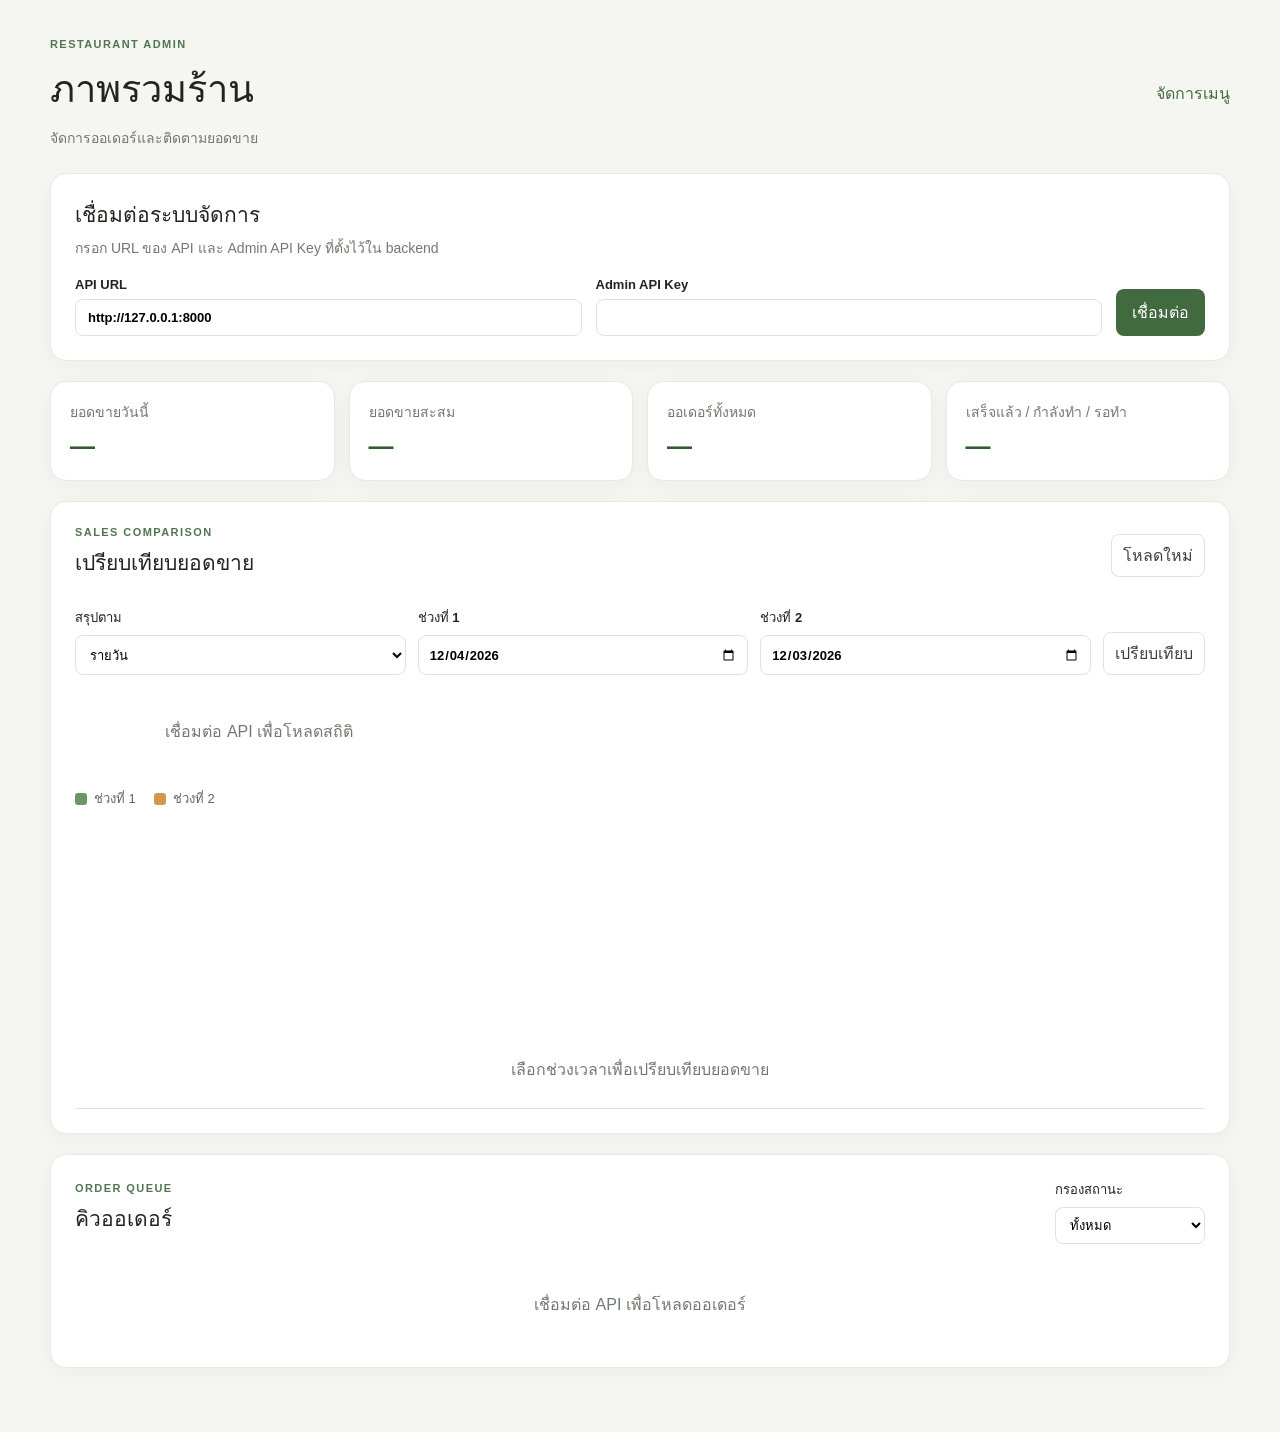
<file: frontend/admin/index.html>
<!doctype html>
<html lang="th">
<head>
  <meta charset="utf-8">
  <meta name="viewport" content="width=device-width, initial-scale=1">
  <meta http-equiv="refresh" content="0; url=dashboard.html">
  <title>Restaurant Admin</title>
</head>
<body>
  <p>กำลังเปิดหน้า Admin Dashboard... <a href="dashboard.html">คลิกที่นี่หากหน้าไม่เปิดอัตโนมัติ</a></p>
</body>
</html>
</file>
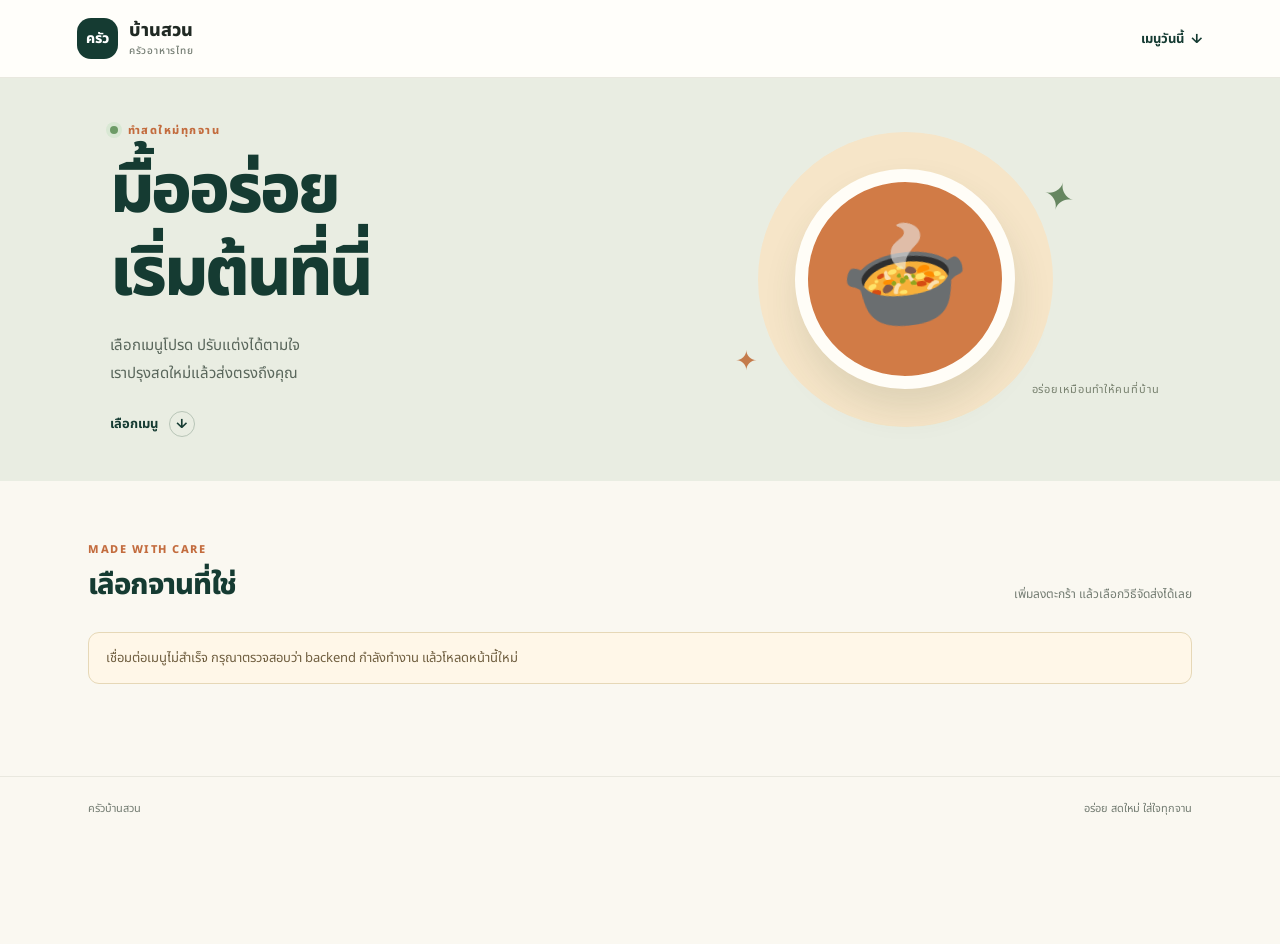
<file: frontend/customer/index.html>
<!DOCTYPE html>
<html lang="th">
<head>
    <meta charset="UTF-8">
    <meta name="viewport" content="width=device-width, initial-scale=1">
    <meta name="theme-color" content="#153b32">
    <title>สั่งอาหาร | ครัวบ้านสวน</title>
    <link rel="preconnect" href="https://fonts.googleapis.com">
    <link rel="preconnect" href="https://fonts.gstatic.com" crossorigin>
    <link href="https://fonts.googleapis.com/css2?family=DM+Sans:wght@400;500;600;700&family=Noto+Sans+Thai:wght@400;500;600;700;800&display=swap" rel="stylesheet">
    <link rel="stylesheet" href="style.css">
    <script src="app.js" defer></script>
</head>
<body>
    <header class="site-header">
        <a class="brand" href="./" aria-label="หน้าสั่งอาหาร">
            <span class="brand-mark" aria-hidden="true">ครัว</span>
            <span class="brand-name">บ้านสวน <small>ครัวอาหารไทย</small></span>
        </a>
        <a class="header-tag" href="#menu">เมนูวันนี้ <span aria-hidden="true">↓</span></a>
    </header>

    <main>
        <section class="hero">
            <div class="hero-copy">
                <p class="eyebrow"><span class="open-dot"></span> ทำสดใหม่ทุกจาน</p>
                <h1>มื้ออร่อย<br>เริ่มต้นที่นี่</h1>
                <p class="hero-description">เลือกเมนูโปรด ปรับแต่งได้ตามใจ<br>เราปรุงสดใหม่แล้วส่งตรงถึงคุณ</p>
                <a class="hero-link" href="#menu">เลือกเมนู <span aria-hidden="true">↓</span></a>
            </div>
            <div class="hero-art" aria-hidden="true">
                <div class="sun-disc"></div>
                <span class="food-emoji">🍲</span>
                <span class="art-leaf leaf-one">✦</span>
                <span class="art-leaf leaf-two">✦</span>
                <span class="art-caption">อร่อยเหมือนทำให้คนที่บ้าน</span>
            </div>
        </section>

        <section id="menu" class="menu-section">
            <div class="section-heading">
                <div>
                    <p class="eyebrow">MADE WITH CARE</p>
                    <h2>เลือกจานที่ใช่</h2>
                </div>
                <p class="section-hint">เพิ่มลงตะกร้า แล้วเลือกวิธีจัดส่งได้เลย</p>
            </div>
            <div id="menu-notice" class="menu-notice" role="status" aria-live="polite" hidden></div>
            <div id="menu-list" class="menu-grid" aria-live="polite"></div>
        </section>
    </main>

    <footer class="site-footer">
        <span>ครัวบ้านสวน</span>
        <span>อร่อย สดใหม่ ใส่ใจทุกจาน</span>
    </footer>

    <div id="cart-bar" class="cart-bar" hidden>
        <div class="cart-summary">
            <span class="cart-icon" aria-hidden="true">🛒</span>
            <span><strong id="cart-count">ตะกร้า (0)</strong><small>รวม <b id="cart-total">0 บาท</b></small></span>
        </div>
        <button id="open-checkout" class="button button-dark" type="button">ดูตะกร้า <span aria-hidden="true">→</span></button>
    </div>

    <div id="item-modal" class="modal-backdrop" hidden>
        <section class="modal-card" role="dialog" aria-modal="true" aria-labelledby="modal-item-name">
            <button class="modal-close" type="button" data-close-item aria-label="ปิด">×</button>
            <p class="eyebrow">ปรับแต่งเมนู</p>
            <h2 id="modal-item-name">ชื่อเมนู</h2>
            <p id="modal-item-price" class="modal-price"></p>
            <div class="field-block">
                <span class="field-label">จำนวน</span>
                <div class="quantity-picker">
                    <button type="button" data-quantity="-1" aria-label="ลดจำนวน">−</button>
                    <span id="modal-qty" aria-live="polite">1</span>
                    <button type="button" data-quantity="1" aria-label="เพิ่มจำนวน">+</button>
                </div>
            </div>
            <div class="field-block">
                <span class="field-label">เพิ่มความอร่อย <small>(ถ้ามี)</small></span>
                <div id="modal-options-list" class="option-list"></div>
            </div>
            <label class="field-block">
                <span class="field-label">ฝากบอกเชฟ <small>(ถ้ามี)</small></span>
                <input type="text" id="modal-note" maxlength="2000" placeholder="เช่น ไม่ใส่ผัก, เผ็ดน้อย">
            </label>
            <button id="add-to-cart" class="button button-green button-full" type="button">เพิ่มลงตะกร้า</button>
        </section>
    </div>

    <div id="checkout-modal" class="modal-backdrop" hidden>
        <section class="modal-card checkout-card" role="dialog" aria-modal="true" aria-labelledby="checkout-heading">
            <button class="modal-close" type="button" data-close-checkout aria-label="ปิด">×</button>
            <p class="eyebrow">เกือบได้อร่อยแล้ว</p>
            <h2 id="checkout-heading">ตรวจสอบออเดอร์</h2>
            <div id="checkout-items-list" class="checkout-items"></div>
            <div class="checkout-total"><span>ยอดรวม</span><strong id="checkout-total">0 บาท</strong></div>

            <form id="checkout-form" class="checkout-form">
                <h3>ข้อมูลจัดส่ง</h3>
                <label>ชื่อผู้สั่ง
                    <input type="text" id="cust-name" autocomplete="name" maxlength="255" placeholder="ชื่อ-นามสกุล" required>
                </label>
                <label>เบอร์โทรศัพท์
                    <input type="tel" id="cust-phone" autocomplete="tel" maxlength="50" placeholder="0812345678" required>
                </label>
                <label>ที่อยู่จัดส่ง
                    <textarea id="cust-address" autocomplete="street-address" maxlength="10000" placeholder="บ้านเลขที่ ซอย ถนน และจุดสังเกต" required></textarea>
                </label>
                <p id="checkout-error" class="form-error" role="alert" hidden></p>
                <div class="checkout-actions">
                    <button class="button button-light" type="button" data-close-checkout>กลับไปเลือก</button>
                    <button id="submit-order" class="button button-green" type="submit">ยืนยันออเดอร์ <span aria-hidden="true">→</span></button>
                </div>
            </form>
        </section>
    </div>

    <div id="success-modal" class="modal-backdrop" hidden>
        <section class="modal-card success-card" role="dialog" aria-modal="true" aria-labelledby="success-heading">
            <div class="success-icon" aria-hidden="true">✓</div>
            <p class="eyebrow">ORDER RECEIVED</p>
            <h2 id="success-heading">รับออเดอร์แล้ว!</h2>
            <p class="success-copy">หมายเลขออเดอร์ของคุณคือ <strong id="success-order-id"></strong></p>
            <div class="line-instructions">
                <div class="line-title"><span aria-hidden="true">💬</span><strong>ติดตามคิวผ่าน LINE</strong></div>
                <p>คัดลอกข้อความด้านล่าง แล้วส่งในแชต LINE ของร้าน เพื่อรับแจ้งสถานะและลำดับคิว</p>
                <div class="copy-message">
                    <code id="line-order-message"></code>
                    <button id="copy-line-message" class="button button-copy" type="button">คัดลอกข้อความ</button>
                </div>
                <p id="copy-feedback" class="copy-feedback" role="status" aria-live="polite"></p>
            </div>
            <button id="finish-order" class="button button-dark button-full" type="button">กลับไปเลือกเมนู</button>
        </section>
    </div>
</body>
</html>
</file>
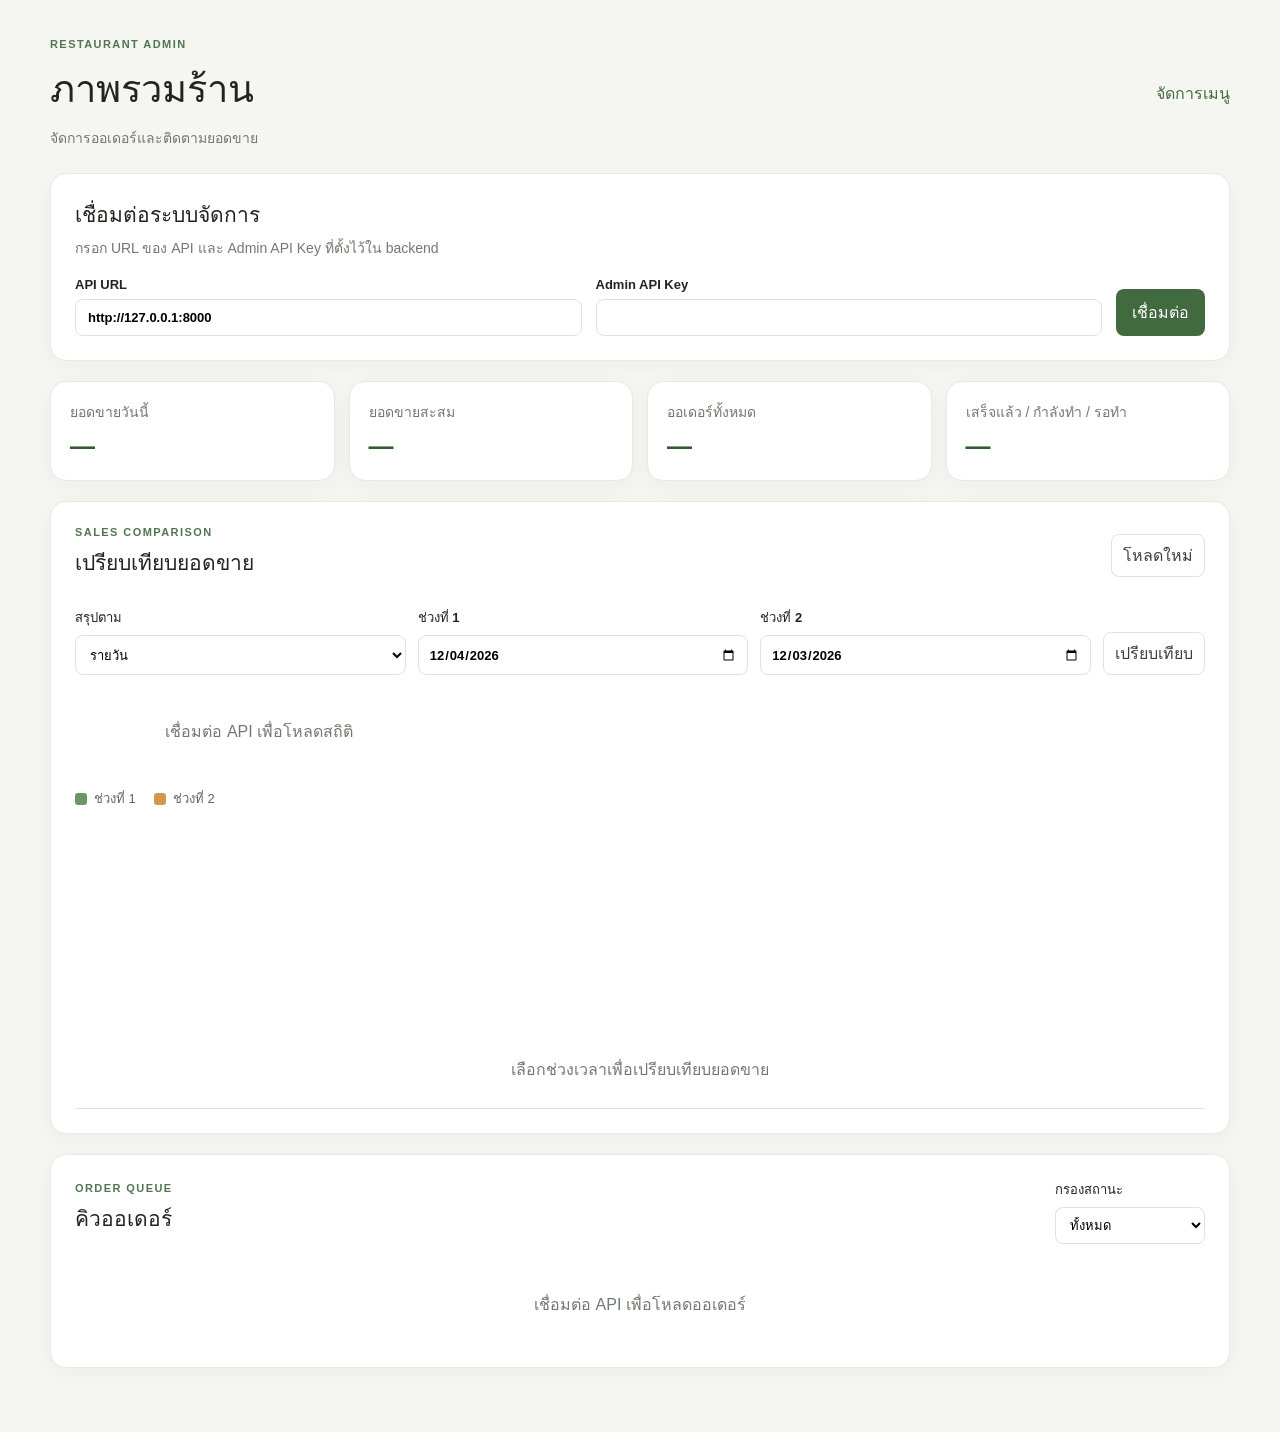
<file: frontend/admin/dashboard.html>
<!doctype html>
<html lang="th">
<head>
  <meta charset="utf-8">
  <meta name="viewport" content="width=device-width, initial-scale=1">
  <title>ภาพรวมร้าน | Restaurant Admin</title>
  <link rel="stylesheet" href="menu.css">
  <link rel="stylesheet" href="dashboard.css">
  <script src="dashboard.js" defer></script>
</head>
<body>
  <main class="layout">
    <header class="page-header">
      <div>
        <p class="eyebrow">RESTAURANT ADMIN</p>
        <h1>ภาพรวมร้าน</h1>
        <p class="muted">จัดการออเดอร์และติดตามยอดขาย</p>
      </div>
      <a class="back-link" href="./menu.html">จัดการเมนู</a>
    </header>

    <section class="panel access-panel" aria-labelledby="access-heading">
      <div>
        <h2 id="access-heading">เชื่อมต่อระบบจัดการ</h2>
        <p class="muted">กรอก URL ของ API และ Admin API Key ที่ตั้งไว้ใน backend</p>
      </div>
      <form id="connection-form" class="connection-form">
        <label>API URL
          <input id="api-url" type="url" placeholder="http://127.0.0.1:8000" required>
        </label>
        <label>Admin API Key
          <input id="admin-key" type="password" autocomplete="current-password" required>
        </label>
        <button type="submit">เชื่อมต่อ</button>
      </form>
    </section>

    <div id="notice" class="notice" role="status" aria-live="polite" hidden></div>

    <section class="stats-grid" aria-label="สถิติยอดขาย">
      <article class="panel stat-card">
        <p class="muted">ยอดขายวันนี้</p>
        <strong id="today-sales">—</strong>
      </article>
      <article class="panel stat-card">
        <p class="muted">ยอดขายสะสม</p>
        <strong id="total-sales">—</strong>
      </article>
      <article class="panel stat-card">
        <p class="muted">ออเดอร์ทั้งหมด</p>
        <strong id="total-orders">—</strong>
      </article>
      <article class="panel stat-card">
        <p class="muted">เสร็จแล้ว / กำลังทำ / รอทำ</p>
        <strong id="status-counts">—</strong>
      </article>
    </section>

    <section class="panel sales-panel" aria-labelledby="sales-heading">
      <div class="section-heading">
        <div>
          <p class="eyebrow">SALES COMPARISON</p>
          <h2 id="sales-heading">เปรียบเทียบยอดขาย</h2>
        </div>
        <button id="refresh-dashboard" class="button-secondary" type="button">โหลดใหม่</button>
      </div>
      <div class="comparison-controls">
        <label>สรุปตาม
          <select id="sales-period">
            <option value="daily">รายวัน</option>
            <option value="monthly">รายเดือน</option>
            <option value="yearly">รายปี</option>
          </select>
        </label>
        <label>ช่วงที่ 1
          <input id="first-period-date" type="date" required>
        </label>
        <label>ช่วงที่ 2
          <input id="second-period-date" type="date" required>
        </label>
        <button id="compare-sales" class="button-secondary" type="button">เปรียบเทียบ</button>
      </div>
      <div id="comparison-summary" class="comparison-summary">
        <p class="empty-state">เชื่อมต่อ API เพื่อโหลดสถิติ</p>
      </div>
      <div class="chart-legend" aria-label="คำอธิบายกราฟ">
        <span><i class="legend-first"></i>ช่วงที่ 1</span>
        <span><i class="legend-second"></i>ช่วงที่ 2</span>
      </div>
      <div class="chart-scroll">
        <div id="comparison-chart" class="comparison-chart">
          <p class="empty-state">เลือกช่วงเวลาเพื่อเปรียบเทียบยอดขาย</p>
        </div>
      </div>
    </section>

    <section class="panel orders-panel" aria-labelledby="orders-heading">
      <div class="section-heading">
        <div>
          <p class="eyebrow">ORDER QUEUE</p>
          <h2 id="orders-heading">คิวออเดอร์</h2>
        </div>
        <label class="status-filter">กรองสถานะ
          <select id="status-filter">
            <option value="">ทั้งหมด</option>
            <option value="pending">รอทำ</option>
            <option value="cooking">กำลังทำ</option>
            <option value="completed">เสร็จแล้ว</option>
            <option value="cancelled">ยกเลิก</option>
          </select>
        </label>
      </div>
      <div id="order-list" class="order-list">
        <p class="empty-state">เชื่อมต่อ API เพื่อโหลดออเดอร์</p>
      </div>
    </section>
  </main>
</body>
</html>
</file>
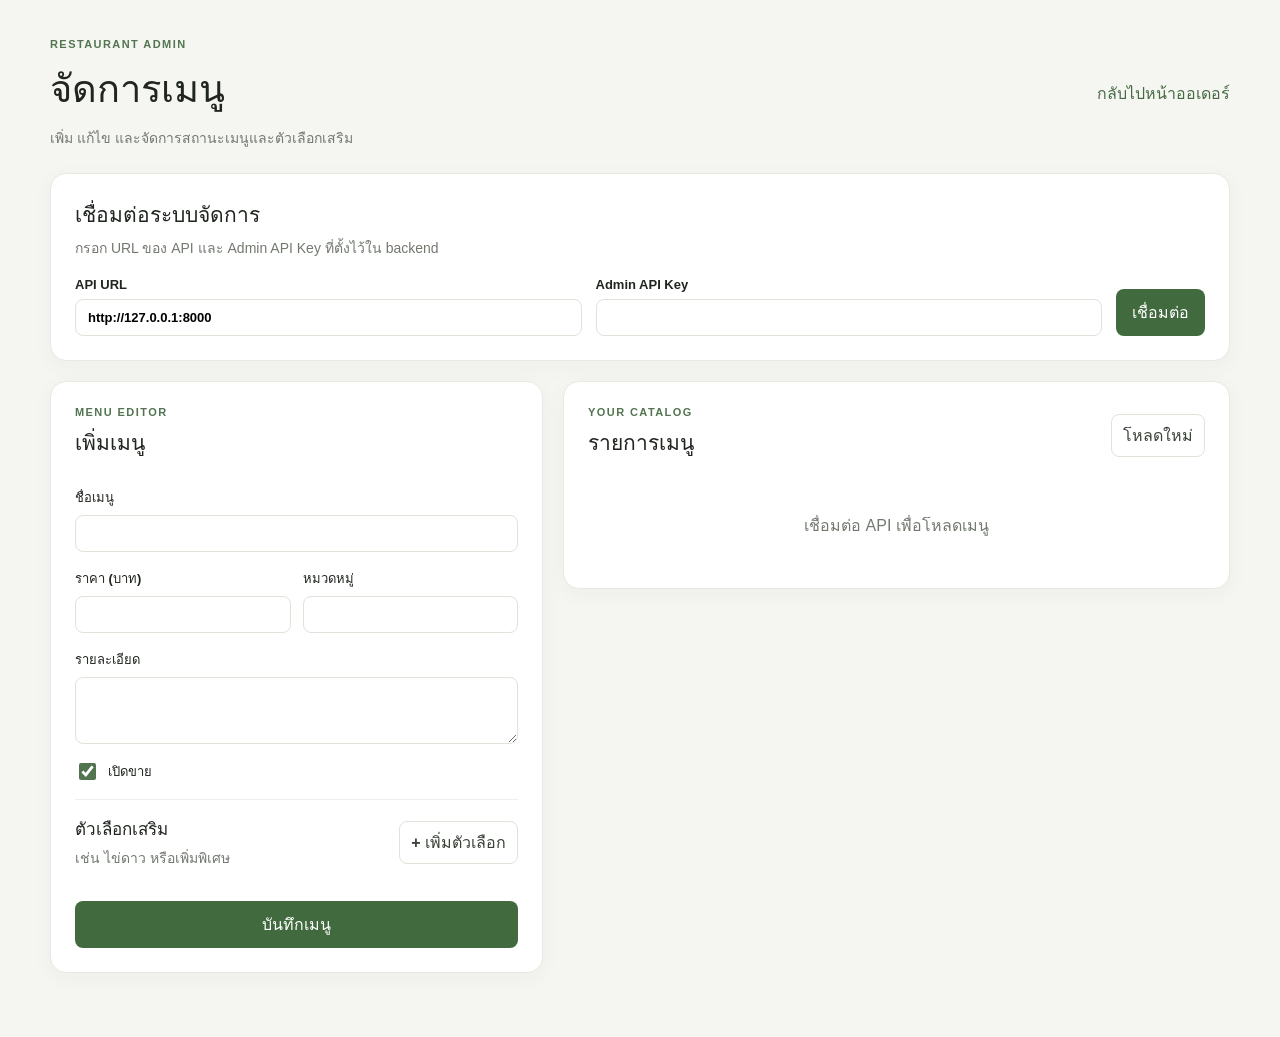
<file: frontend/admin/menu.html>
<!doctype html>
<html lang="th">
<head>
  <meta charset="utf-8">
  <meta name="viewport" content="width=device-width, initial-scale=1">
  <title>จัดการเมนู | Restaurant Admin</title>
  <link rel="stylesheet" href="menu.css">
  <script src="menu.js" defer></script>
</head>
<body>
  <main class="layout">
    <header class="page-header">
      <div>
        <p class="eyebrow">RESTAURANT ADMIN</p>
        <h1>จัดการเมนู</h1>
        <p class="muted">เพิ่ม แก้ไข และจัดการสถานะเมนูและตัวเลือกเสริม</p>
      </div>
      <a class="back-link" href="./dashboard.html">กลับไปหน้าออเดอร์</a>
    </header>

    <section class="panel access-panel" aria-labelledby="access-heading">
      <div>
        <h2 id="access-heading">เชื่อมต่อระบบจัดการ</h2>
        <p class="muted">กรอก URL ของ API และ Admin API Key ที่ตั้งไว้ใน backend</p>
      </div>
      <form id="connection-form" class="connection-form">
        <label>API URL
          <input id="api-url" type="url" placeholder="http://127.0.0.1:8000" required>
        </label>
        <label>Admin API Key
          <input id="admin-key" type="password" autocomplete="current-password" required>
        </label>
        <button type="submit">เชื่อมต่อ</button>
      </form>
    </section>

    <div id="notice" class="notice" role="status" aria-live="polite" hidden></div>

    <section class="content-grid">
      <section class="panel form-panel" aria-labelledby="form-heading">
        <div class="section-heading">
          <div>
            <p class="eyebrow">MENU EDITOR</p>
            <h2 id="form-heading">เพิ่มเมนู</h2>
          </div>
          <button id="new-item" class="button-secondary" type="button" hidden>เพิ่มเมนูใหม่</button>
        </div>
        <form id="menu-form">
          <label>ชื่อเมนู
            <input name="name" maxlength="255" required>
          </label>
          <div class="field-row">
            <label>ราคา (บาท)
              <input name="price" type="number" min="0" step="0.01" required>
            </label>
            <label>หมวดหมู่
              <input name="category" maxlength="100" required>
            </label>
          </div>
          <label>รายละเอียด
            <textarea name="description" rows="3" maxlength="10000"></textarea>
          </label>
          <label class="checkbox-label">
            <input name="available" type="checkbox" checked>
            เปิดขาย
          </label>

          <div class="options-heading">
            <div>
              <h3>ตัวเลือกเสริม</h3>
              <p class="muted">เช่น ไข่ดาว หรือเพิ่มพิเศษ</p>
            </div>
            <button id="add-option" class="button-secondary" type="button">+ เพิ่มตัวเลือก</button>
          </div>
          <div id="options-list" class="options-list"></div>
          <button id="save-menu" class="primary-button" type="submit">บันทึกเมนู</button>
        </form>
      </section>

      <section class="panel menu-panel" aria-labelledby="menu-heading">
        <div class="section-heading">
          <div>
            <p class="eyebrow">YOUR CATALOG</p>
            <h2 id="menu-heading">รายการเมนู</h2>
          </div>
          <button id="refresh-menu" class="button-secondary" type="button">โหลดใหม่</button>
        </div>
        <div id="menu-list" class="menu-list">
          <p class="empty-state">เชื่อมต่อ API เพื่อโหลดเมนู</p>
        </div>
      </section>
    </section>
  </main>
</body>
</html>
</file>
<file: frontend/customer/style.css>
:root {
    color-scheme: light;
    --ink: #202923;
    --muted: #737c72;
    --green: #153b32;
    --green-light: #e9f0e8;
    --cream: #faf8f1;
    --line: #e9e8df;
    --orange: #c36c3e;
    font-family: "Noto Sans Thai", "DM Sans", sans-serif;
}

* { box-sizing: border-box; }
html { scroll-behavior: smooth; }
body { min-width: 320px; margin: 0; padding-bottom: 104px; background: var(--cream); color: var(--ink); }
button, input, textarea { font: inherit; }
button, a { -webkit-tap-highlight-color: transparent; }
button { cursor: pointer; }
button:focus-visible, a:focus-visible, input:focus-visible, textarea:focus-visible {
    outline: 3px solid #d3a36f;
    outline-offset: 3px;
}

.site-header {
    display: flex;
    height: 78px;
    align-items: center;
    justify-content: space-between;
    padding: 0 max(6vw, calc((100vw - 1160px) / 2));
    background: #fffefa;
    border-bottom: 1px solid var(--line);
}
.brand { display: flex; align-items: center; gap: 11px; color: var(--ink); text-decoration: none; }
.brand-mark {
    display: grid;
    width: 41px;
    height: 41px;
    place-items: center;
    border-radius: 14px;
    background: var(--green);
    color: #fff;
    font-size: 14px;
    font-weight: 800;
}
.brand-name { font-size: 18px; font-weight: 800; line-height: 1.2; }
.brand-name small { display: block; margin-top: 3px; color: var(--muted); font-size: 10px; font-weight: 500; letter-spacing: .08em; }
.header-tag { color: var(--green); font-size: 13px; font-weight: 700; text-decoration: none; }
.header-tag span { padding-left: 4px; }

.hero {
    position: relative;
    display: grid;
    min-height: 360px;
    grid-template-columns: 1fr 1fr;
    align-items: center;
    overflow: hidden;
    padding: 44px max(8vw, calc((100vw - 1060px) / 2));
    background: #e9ede2;
}
.hero-copy { position: relative; z-index: 1; }
.eyebrow { margin: 0 0 12px; color: var(--orange); font-size: 11px; font-weight: 800; letter-spacing: .14em; }
.open-dot { display: inline-block; width: 8px; height: 8px; margin-right: 5px; border-radius: 50%; background: #6d9b67; box-shadow: 0 0 0 4px #d9e8d4; }
.hero h1 { margin: 0; color: var(--green); font-size: clamp(43px, 6vw, 68px); font-weight: 800; letter-spacing: -.045em; line-height: 1.22; }
.hero-description { margin: 15px 0 22px; color: #59665b; font-size: 15px; line-height: 1.9; }
.hero-link { display: inline-flex; align-items: center; gap: 11px; color: var(--green); font-size: 13px; font-weight: 700; text-decoration: none; }
.hero-link span { display: grid; width: 26px; height: 26px; place-items: center; border: 1px solid #b8c5b7; border-radius: 50%; }
.hero-art { position: relative; display: grid; min-height: 270px; place-items: center; }
.sun-disc { position: absolute; width: min(295px, 70vw); aspect-ratio: 1; border-radius: 50%; background: #f6e5c8; }
.food-emoji { position: relative; z-index: 1; display: grid; width: 220px; height: 220px; place-items: center; border: 13px solid #fffdf7; border-radius: 50%; background: #d17b46; box-shadow: 0 20px 35px #35503b20; font-size: 105px; transform: rotate(-8deg); }
.art-leaf { position: absolute; z-index: 2; color: #668660; font-size: 38px; }
.leaf-one { top: 26px; right: 18%; transform: rotate(16deg); }
.leaf-two { bottom: 32px; left: 18%; color: #c47b4b; font-size: 27px; }
.art-caption { position: absolute; right: 2%; bottom: 16px; color: #78816f; font-size: 11px; letter-spacing: .08em; }

.menu-section { max-width: 1160px; margin: 0 auto; padding: 60px 28px 76px; }
.section-heading { display: flex; align-items: end; justify-content: space-between; gap: 20px; margin-bottom: 25px; }
.section-heading .eyebrow { margin-bottom: 5px; }
.section-heading h2, .modal-card h2 { margin: 0; color: var(--green); font-size: 29px; font-weight: 800; letter-spacing: -.03em; }
.section-hint { margin: 0 0 4px; color: var(--muted); font-size: 12px; }
.menu-grid { display: grid; grid-template-columns: repeat(3, minmax(0, 1fr)); gap: 18px; }
.menu-card { overflow: hidden; border: 1px solid var(--line); border-radius: 17px; background: #fffefa; box-shadow: 0 5px 20px #25392908; transition: transform .18s ease, box-shadow .18s ease; }
.menu-card:hover { transform: translateY(-3px); box-shadow: 0 12px 28px #25392912; }
.dish-art { display: grid; height: 142px; place-items: center; overflow: hidden; background: #f1e8d6; }
.menu-card:nth-child(4n + 2) .dish-art { background: #e6ece0; }
.menu-card:nth-child(4n + 3) .dish-art { background: #f3e4df; }
.menu-card:nth-child(4n + 4) .dish-art { background: #e6eaf0; }
.dish-art span { display: grid; width: 98px; height: 98px; place-items: center; border: 6px solid #fffef9; border-radius: 50%; background: #d27c4d; box-shadow: 0 10px 20px #2933281a; font-size: 48px; transition: transform .2s ease; }
.menu-card:hover .dish-art span { transform: rotate(-8deg) scale(1.06); }
.menu-card:nth-child(4n + 2) .dish-art span { background: #708d67; }
.menu-card:nth-child(4n + 3) .dish-art span { background: #bc6c56; }
.menu-card:nth-child(4n + 4) .dish-art span { background: #6b8292; }
.menu-card-body { padding: 17px; }
.menu-category { display: inline-block; margin-bottom: 7px; color: var(--orange); font-size: 10px; font-weight: 800; letter-spacing: .08em; }
.menu-card h3 { margin: 0; font-size: 17px; font-weight: 700; }
.menu-description { min-height: 39px; margin: 6px 0 15px; color: var(--muted); font-size: 12px; line-height: 1.7; }
.menu-card-bottom { display: flex; align-items: center; justify-content: space-between; gap: 10px; }
.menu-price { color: var(--green); font-family: "DM Sans", sans-serif; font-size: 17px; font-weight: 700; }
.button {
    display: inline-flex;
    min-height: 43px;
    align-items: center;
    justify-content: center;
    gap: 10px;
    padding: 10px 17px;
    border: 0;
    border-radius: 10px;
    font-size: 13px;
    font-weight: 700;
    transition: background .15s ease, transform .15s ease;
}
.button:hover:not(:disabled) { transform: translateY(-1px); }
.button:disabled { cursor: wait; opacity: .65; }
.button-small { min-height: 36px; padding: 7px 13px; border: 1px solid #d9e1d6; background: #f4f7f1; color: var(--green); }
.button-small:hover { background: var(--green-light); }
.button-dark { background: var(--green); color: white; }
.button-dark:hover { background: #225546; }
.button-green { background: #51764d; color: white; }
.button-green:hover { background: #3d633a; }
.button-light { background: #f0f1eb; color: #455048; }
.button-full { width: 100%; }
.menu-notice { margin: 16px 0; padding: 15px 17px; border: 1px solid #e6d8b7; border-radius: 11px; background: #fff7e8; color: #705f40; font-size: 13px; }
.empty-menu { grid-column: 1 / -1; padding: 50px 20px; border: 1px dashed #d9dbd1; border-radius: 15px; color: var(--muted); text-align: center; }
.site-footer { display: flex; justify-content: space-between; padding: 23px max(6vw, calc((100vw - 1104px) / 2)); border-top: 1px solid var(--line); color: var(--muted); font-size: 11px; }

.cart-bar {
    position: fixed;
    z-index: 5;
    right: 0;
    bottom: 0;
    left: 0;
    display: flex;
    max-width: 650px;
    min-height: 78px;
    align-items: center;
    justify-content: space-between;
    gap: 18px;
    margin: 0 auto;
    padding: 12px 20px max(12px, env(safe-area-inset-bottom));
    border: 1px solid #e8e8df;
    border-bottom: 0;
    border-radius: 18px 18px 0 0;
    background: #fffefa;
    box-shadow: 0 -8px 35px #17231c14;
}
.cart-summary { display: flex; align-items: center; gap: 11px; }
.cart-icon { display: grid; width: 41px; height: 41px; place-items: center; border-radius: 13px; background: #eef3e9; font-size: 19px; }
.cart-summary strong, .cart-summary small { display: block; }
.cart-summary strong { font-size: 13px; }
.cart-summary small { margin-top: 2px; color: var(--muted); font-size: 11px; }
.cart-summary small b { color: var(--green); }

.modal-backdrop[hidden], .cart-bar[hidden] { display: none; }
.modal-backdrop { position: fixed; z-index: 10; inset: 0; display: grid; align-items: center; justify-items: center; overflow-y: auto; padding: 22px; background: #15241dd1; backdrop-filter: blur(4px); }
.modal-card { position: relative; width: min(100%, 480px); max-height: min(90vh, 850px); overflow-y: auto; padding: 29px; border: 1px solid #eeece4; border-radius: 20px; background: #fffefa; box-shadow: 0 25px 80px #101b1660; }
.modal-close { position: absolute; top: 15px; right: 16px; display: grid; width: 34px; height: 34px; place-items: center; border: 0; border-radius: 50%; background: #f1f1eb; color: var(--ink); font-size: 23px; }
.modal-card > .eyebrow { margin-top: 5px; }
.modal-price { margin: 7px 0 22px; color: var(--green); font-family: "DM Sans", sans-serif; font-size: 17px; font-weight: 700; }
.field-block { display: block; margin: 18px 0; }
.field-label { display: block; margin-bottom: 8px; font-size: 13px; font-weight: 700; }
.field-label small { color: var(--muted); font-weight: 400; }
.quantity-picker { display: inline-flex; align-items: center; gap: 15px; padding: 4px; border: 1px solid var(--line); border-radius: 10px; background: white; }
.quantity-picker button { width: 35px; height: 35px; border: 0; border-radius: 7px; background: #f0f2eb; color: var(--green); font-size: 20px; font-weight: 700; }
.quantity-picker span { min-width: 20px; font-weight: 700; text-align: center; }
.option-list { display: grid; gap: 8px; }
.option-row { display: flex; align-items: center; gap: 9px; padding: 11px 12px; border: 1px solid var(--line); border-radius: 9px; font-size: 13px; }
.option-row input { accent-color: var(--green); }
.option-price { margin-left: auto; color: var(--muted); font-family: "DM Sans", sans-serif; font-size: 12px; }
.field-block > input, .checkout-form input, .checkout-form textarea {
    width: 100%;
    min-height: 45px;
    padding: 11px 12px;
    border: 1px solid #dfe2d9;
    border-radius: 9px;
    background: white;
    color: var(--ink);
    font-size: 13px;
}
.field-block > input::placeholder, .checkout-form input::placeholder, .checkout-form textarea::placeholder { color: #a2a69d; }
.checkout-card { width: min(100%, 540px); }
.checkout-items { display: grid; gap: 0; margin-top: 17px; border-top: 1px solid var(--line); }
.checkout-line { display: flex; justify-content: space-between; gap: 16px; padding: 12px 0; border-bottom: 1px solid var(--line); font-size: 13px; }
.checkout-line-name { font-weight: 700; }
.checkout-line-detail { display: block; margin-top: 3px; color: var(--muted); font-size: 11px; font-weight: 400; }
.checkout-line-price { white-space: nowrap; font-family: "DM Sans", sans-serif; font-weight: 700; }
.remove-item { display: block; margin: 5px 0 0; padding: 0; border: 0; background: transparent; color: #b04c40; font-size: 11px; text-align: left; }
.checkout-total { display: flex; justify-content: space-between; margin: 14px 0 18px; color: var(--green); font-size: 14px; }
.checkout-total strong { font-family: "DM Sans", sans-serif; font-size: 18px; }
.checkout-form { display: grid; gap: 12px; padding-top: 17px; border-top: 1px solid var(--line); }
.checkout-form h3 { margin: 0 0 1px; font-size: 15px; }
.checkout-form label { display: grid; gap: 5px; color: #535e54; font-size: 11px; font-weight: 700; }
.checkout-form textarea { min-height: 74px; resize: vertical; }
.checkout-actions { display: grid; grid-template-columns: .8fr 1.2fr; gap: 9px; margin-top: 4px; }
.form-error { margin: 0; color: #b3362d; font-size: 12px; }

.success-card { width: min(100%, 470px); text-align: center; }
.success-icon { display: grid; width: 56px; height: 56px; place-items: center; margin: 0 auto 15px; border-radius: 50%; background: #eaf3e5; color: #4e7846; font-size: 28px; font-weight: 700; }
.success-card > .eyebrow { margin-bottom: 5px; }
.success-card h2 { font-size: 28px; }
.success-copy { margin: 9px 0 20px; color: var(--muted); font-size: 13px; }
.success-copy strong { color: var(--green); font-family: "DM Sans", sans-serif; font-size: 18px; }
.line-instructions { margin-bottom: 17px; padding: 17px; border: 1px solid #cfe4d4; border-radius: 13px; background: #f1f8f1; text-align: left; }
.line-title { display: flex; align-items: center; gap: 8px; color: #27633d; font-size: 14px; }
.line-instructions > p { margin: 9px 0 12px; color: #5f7064; font-size: 12px; line-height: 1.7; }
.copy-message { display: grid; grid-template-columns: 1fr; gap: 9px; }
.copy-message code { display: block; overflow-wrap: anywhere; padding: 12px; border: 1px dashed #b8d3bd; border-radius: 9px; background: white; color: #25392b; font-family: "DM Sans", "Noto Sans Thai", sans-serif; font-size: 15px; font-weight: 700; text-align: center; }
.button-copy { min-height: 40px; background: #2d7546; color: white; }
.button-copy:hover { background: #235f38; }
.copy-feedback { min-height: 16px; margin: 5px 0 0 !important; color: #27633d !important; font-size: 11px !important; text-align: center; }

@media (max-width: 760px) {
    .hero { min-height: 325px; padding: 37px 7vw; }
    .hero-art { min-height: 220px; }
    .food-emoji { width: 175px; height: 175px; font-size: 82px; }
    .menu-grid { grid-template-columns: repeat(2, minmax(0, 1fr)); gap: 13px; }
    .menu-section { padding: 43px 20px 60px; }
    .dish-art { height: 125px; }
}
@media (max-width: 520px) {
    body { padding-bottom: 94px; }
    .site-header { height: 65px; padding: 0 18px; }
    .brand-mark { width: 37px; height: 37px; }
    .brand-name { font-size: 16px; }
    .hero { min-height: 310px; grid-template-columns: 1.08fr .92fr; padding: 31px 19px; }
    .hero h1 { font-size: clamp(38px, 11vw, 51px); }
    .hero-description { font-size: 12px; }
    .hero-art { min-height: 195px; }
    .sun-disc { width: 170px; }
    .food-emoji { width: 142px; height: 142px; border-width: 9px; font-size: 67px; }
    .leaf-one { right: 4%; }
    .leaf-two { bottom: 14px; left: 0; }
    .art-caption { right: 0; bottom: 0; max-width: 120px; font-size: 8px; text-align: right; }
    .section-heading { align-items: flex-start; flex-direction: column; gap: 4px; margin-bottom: 18px; }
    .section-heading h2 { font-size: 25px; }
    .section-hint { font-size: 11px; }
    .menu-section { padding: 38px 15px 48px; }
    .menu-grid { gap: 10px; }
    .dish-art { height: 103px; }
    .dish-art span { width: 73px; height: 73px; border-width: 5px; font-size: 37px; }
    .menu-card-body { padding: 11px; }
    .menu-card h3 { font-size: 14px; line-height: 1.45; }
    .menu-description { min-height: 34px; margin: 5px 0 10px; font-size: 10px; }
    .menu-category { margin-bottom: 5px; font-size: 9px; }
    .menu-card-bottom { align-items: flex-start; flex-direction: column; gap: 8px; }
    .menu-price { font-size: 15px; }
    .button-small { width: 100%; min-height: 33px; padding: 5px; font-size: 11px; }
    .site-footer { padding: 18px; font-size: 9px; }
    .cart-bar { min-height: 72px; padding: 9px 14px max(9px, env(safe-area-inset-bottom)); }
    .cart-bar > .button { min-height: 41px; padding: 9px 13px; }
    .modal-backdrop { align-items: end; padding: 0; }
    .modal-card { max-height: 90dvh; padding: 25px 20px max(21px, env(safe-area-inset-bottom)); border-radius: 20px 20px 0 0; }
    .success-card { margin-top: auto; }
    .checkout-actions { grid-template-columns: 1fr 1.2fr; }
    .checkout-actions .button { padding-inline: 10px; font-size: 12px; }
}

@media (prefers-reduced-motion: reduce) {
    *, *::before, *::after { scroll-behavior: auto !important; transition-duration: .01ms !important; }
}
</file>
<file: frontend/admin/menu.css>
:root {
  color-scheme: light;
  font-family: "Segoe UI", Tahoma, sans-serif;
  color: #20251f;
  background: #f5f6f2;
  font-synthesis: none;
  text-rendering: optimizeLegibility;
}

* { box-sizing: border-box; }

body { margin: 0; }

button, input, textarea { font: inherit; }

button { cursor: pointer; }

.layout {
  width: min(1180px, calc(100% - 36px));
  margin: 38px auto 64px;
}

.page-header, .section-heading, .menu-card-heading, .options-heading, .card-actions {
  display: flex;
  align-items: center;
  justify-content: space-between;
  gap: 16px;
}

.page-header { margin-bottom: 24px; }

h1, h2, h3, p { margin-top: 0; }
h1 { margin-bottom: 8px; font-size: clamp(28px, 4vw, 38px); }
h2 { margin-bottom: 6px; font-size: 21px; }
h3 { margin-bottom: 0; font-size: 17px; }

.eyebrow {
  margin-bottom: 8px;
  color: #527550;
  font-size: 11px;
  font-weight: 800;
  letter-spacing: .13em;
}

.muted, .empty-state { color: #72796f; }
.muted { margin-bottom: 0; font-size: 14px; }

.back-link { color: #466a43; font-weight: 650; text-decoration: none; }
.back-link:hover { text-decoration: underline; }

.panel {
  padding: 24px;
  border: 1px solid #e7e9e2;
  border-radius: 16px;
  background: #fff;
  box-shadow: 0 5px 22px #27351a0a;
}

.access-panel { margin-bottom: 20px; }

.connection-form {
  display: grid;
  grid-template-columns: 1fr 1fr auto;
  align-items: end;
  gap: 14px;
  margin-top: 18px;
}

label { display: grid; gap: 7px; font-size: 13px; font-weight: 650; }

input:not([type="checkbox"]), textarea {
  width: 100%;
  min-width: 0;
  padding: 10px 12px;
  border: 1px solid #dfe3d9;
  border-radius: 8px;
  background: #fff;
}

input:focus, textarea:focus {
  outline: 2px solid #83a77e;
  outline-offset: 1px;
}

textarea { resize: vertical; }

.content-grid {
  display: grid;
  grid-template-columns: minmax(300px, .85fr) minmax(380px, 1.15fr);
  align-items: start;
  gap: 20px;
}

.section-heading { margin-bottom: 22px; }
.form-panel form { display: grid; gap: 16px; }
.field-row { display: grid; grid-template-columns: 1fr 1fr; gap: 12px; }
.checkbox-label { display: flex; align-items: center; gap: 9px; }
.checkbox-label input { width: 17px; height: 17px; accent-color: #527550; }

.options-heading {
  padding-top: 15px;
  border-top: 1px solid #edf0e9;
}

.options-heading h3 { margin-bottom: 5px; }
.options-list { display: grid; gap: 10px; }

.option-row {
  display: grid;
  grid-template-columns: minmax(100px, 1fr) 105px auto;
  align-items: end;
  gap: 9px;
  padding: 12px;
  border: 1px solid #edf0e9;
  border-radius: 10px;
  background: #fbfcfa;
}

.option-row label { font-size: 12px; }
.option-row input { padding: 8px 9px; }

.primary-button, .connection-form > button {
  padding: 11px 16px;
  border: 0;
  border-radius: 8px;
  background: #416a3f;
  color: white;
  font-weight: 700;
}

.primary-button:hover, .connection-form > button:hover { background: #335631; }

.button-secondary, .button-danger, .remove-option {
  padding: 8px 11px;
  border: 1px solid #dfe3d9;
  border-radius: 8px;
  background: #fff;
  color: #394237;
  font-weight: 650;
}

.button-secondary:hover { background: #f3f6f0; }
.button-danger, .remove-option { border-color: #efd7d1; color: #a1392b; }
.button-danger:hover, .remove-option:hover { background: #fff6f3; }
.remove-option { padding: 8px; }

.menu-list { display: grid; gap: 12px; }

.menu-card {
  padding: 16px;
  border: 1px solid #e9ece5;
  border-radius: 12px;
}

.menu-card-heading { align-items: baseline; }
.menu-card-heading strong { color: #416a3f; white-space: nowrap; }
.menu-card .muted { margin: 6px 0 10px; }
.menu-card > p:not(.muted) { margin-bottom: 8px; font-size: 14px; }
.option-summary { color: #626a5d; font-size: 13px !important; }
.card-actions { justify-content: flex-start; margin-top: 12px; }
.empty-state { margin: 0; padding: 26px 12px; text-align: center; }

.notice {
  margin-bottom: 18px;
  padding: 12px 15px;
  border: 1px solid #cfe2c9;
  border-radius: 9px;
  background: #f0f7ed;
  color: #335d30;
}

.notice.error {
  border-color: #efd0c9;
  background: #fff4f1;
  color: #9b3024;
}

[hidden] { display: none !important; }

@media (max-width: 820px) {
  .content-grid { grid-template-columns: 1fr; }
}

@media (max-width: 620px) {
  .layout { width: min(100% - 24px, 520px); margin-top: 22px; }
  .page-header { align-items: flex-start; }
  .connection-form { grid-template-columns: 1fr; }
  .panel { padding: 18px; }
  .field-row { grid-template-columns: 1fr; }
  .option-row { grid-template-columns: 1fr 95px auto; padding: 9px; }
  .option-row label { font-size: 11px; }
}
</file>
<file: frontend/admin/dashboard.css>
.stats-grid {
  display: grid;
  grid-template-columns: repeat(4, minmax(0, 1fr));
  gap: 14px;
  margin-bottom: 20px;
}

.stat-card { padding: 19px; }
.stat-card strong { display: block; margin-top: 9px; color: #315c30; font-size: 25px; }
.sales-panel, .orders-panel { margin-bottom: 20px; }
.comparison-controls { display: grid; grid-template-columns: 1fr 1fr 1fr auto; align-items: end; gap: 12px; }
.comparison-controls select, .comparison-controls input {
  min-height: 40px;
  padding: 9px 10px;
  border: 1px solid #dfe3d9;
  border-radius: 8px;
  background: #fff;
  font: inherit;
}

.comparison-summary { display: grid; grid-template-columns: repeat(3, minmax(0, 1fr)); gap: 12px; margin: 18px 0; }
.comparison-card { padding: 15px; border: 1px solid #e9ece5; border-radius: 11px; }
.comparison-card p { margin: 0 0 7px; color: #626a5d; font-size: 13px; }
.comparison-card strong { color: #315c30; font-size: 20px; }
.comparison-card small { display: block; margin-top: 5px; color: #72796f; }
.chart-legend { display: flex; gap: 18px; margin: 18px 0 10px; color: #626a5d; font-size: 13px; }
.chart-legend span { display: flex; align-items: center; gap: 7px; }
.chart-legend i { width: 12px; height: 12px; border-radius: 3px; }
.legend-first { background: #6d9665; }
.legend-second { background: #d19a4b; }
.comparison-chart {
  display: grid;
  grid-template-columns: repeat(var(--bucket-count, 1), minmax(30px, 1fr));
  align-items: end;
  gap: 8px;
  min-width: max(100%, calc(var(--bucket-count, 1) * 38px));
  height: 290px;
  padding: 18px 8px 0;
  border-bottom: 1px solid #dfe3d9;
}
.chart-scroll { overflow-x: auto; }
.comparison-column { display: grid; grid-template-rows: 1fr auto; align-items: end; height: 100%; min-width: 0; }
.comparison-bars { display: flex; align-items: end; justify-content: center; gap: 3px; height: 100%; }
.comparison-bar { width: min(42%, 24px); min-height: 0; border-radius: 5px 5px 0 0; }
.comparison-bar.first { background: #6d9665; }
.comparison-bar.second { background: #d19a4b; }
.comparison-label { min-height: 20px; padding-top: 5px; color: #626a5d; font-size: 11px; text-align: center; white-space: nowrap; }

.status-filter { min-width: 150px; }
.status-filter select, .order-status select {
  min-width: 130px;
  padding: 9px 10px;
  border: 1px solid #dfe3d9;
  border-radius: 8px;
  background: #fff;
  font: inherit;
}

.order-list { display: grid; grid-template-columns: repeat(auto-fit, minmax(260px, 1fr)); align-items: start; gap: 14px; }
.queue-column { display: grid; align-content: start; gap: 12px; min-width: 0; padding: 14px; border: 1px solid #e9ece5; border-radius: 12px; background: #fafbf8; }
.queue-heading {
  display: flex;
  align-items: baseline;
  justify-content: space-between;
  gap: 12px;
  padding-bottom: 10px;
  border-bottom: 1px solid #e9ece5;
}
.queue-heading h3 { margin: 0; color: #315c30; }
.queue-heading span { color: #72796f; font-size: 13px; }
.queue-pending .queue-heading h3 { color: #956c23; }
.queue-cooking .queue-heading h3 { color: #315c85; }
.queue-completed .queue-heading h3 { color: #315c30; }
.queue-cancelled .queue-heading h3 { color: #9b3939; }
.order-card { padding: 17px; border: 1px solid #e9ece5; border-radius: 12px; }
.queue-number { display: inline-block; padding: 3px 8px; border-radius: 999px; background: #fff1d6; color: #805b15; font-size: 12px; font-weight: 700; vertical-align: middle; }
.order-heading, .order-status { display: flex; align-items: center; justify-content: space-between; gap: 12px; }
.order-heading h3 { margin-bottom: 5px; }
.order-total { color: #416a3f; font-size: 18px; white-space: nowrap; }
.order-meta, .order-address, .order-note { margin: 10px 0 0; color: #626a5d; font-size: 14px; overflow-wrap: anywhere; }
.order-items { margin: 12px 0 0; padding-left: 20px; font-size: 14px; }
.order-items li + li { margin-top: 5px; }
.order-status { justify-content: flex-start; flex-wrap: wrap; margin-top: 14px; }

@media (max-width: 850px) {
  .stats-grid { grid-template-columns: repeat(2, minmax(0, 1fr)); }
  .comparison-controls { grid-template-columns: repeat(2, minmax(0, 1fr)); }
}

@media (max-width: 620px) {
  .stats-grid { grid-template-columns: 1fr 1fr; gap: 9px; }
  .stat-card { padding: 14px; }
  .stat-card strong { font-size: 20px; }
  .comparison-summary { grid-template-columns: 1fr; }
  .comparison-card strong { font-size: 18px; }
  .comparison-controls { grid-template-columns: 1fr; }
  .comparison-chart { height: 230px; gap: 5px; }
  .order-heading { align-items: flex-start; }
  .order-status { align-items: stretch; flex-direction: column; }
}
</file>
